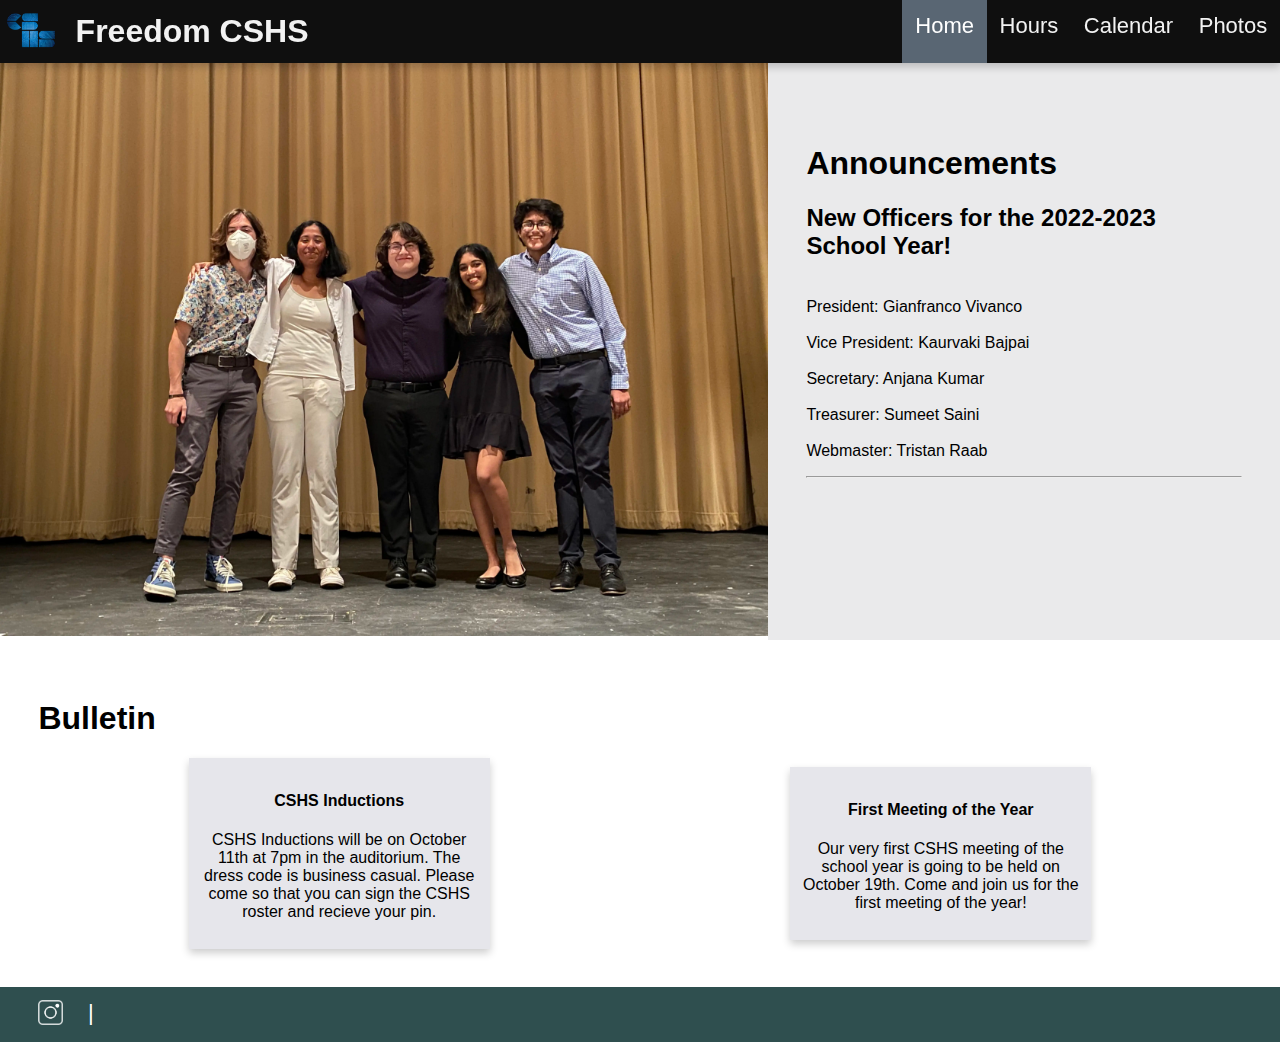
<file: index.html>
<!DOCTYPE html>
<html>
  <head>
    <meta charset="utf-8">
    <meta name="viewport" content="width=device-width, initial-scale=1.0">
    <title>Home</title>
    <link href="style.css" rel="stylesheet" type="text/css" />
	<link rel="icon" type="image/x-icon" href="/Images/cshslogo.png">
  </head>
  <body>
	<!--navbar-->
	<div id="navbar">
		<!--buttons-->
		<a href="photos.html">Photos</a>
		<a href="calendar.html">Calendar</a>
		<a href="" onclick="leaveSiteAlert('https://fhsvolunteer-d8139.web.app/')">Hours</a>
		<a class="active" href="index.html">Home</a>
		<!--title and logo-->
		<h1 class="title">Freedom CSHS</h1>
		<h1 class="mobiletitle">CSHS</h1>
		<img src="/Images/cshslogo.png" width=50 height=50>
	</div>
	<!--content-->
	<div class="content">
		<!--image and announcements-->
		<div class="mainpage">
			<!--slideshow-->
			<div class="slideshow-container">
				<div class="slides fade">
					<img src="/Images/Officers.webp" style="width:100%">
				</div>
				<div class="slides fade">
					<img src="/Images/img2.webp" style="width:100%">
				</div>
				<div class="slides fade">
					<img src="/Images/img3.webp" style="width:100%">
				</div>
			</div>
			<!--announcements-->
			<div class="announcements">
				<h1>Announcements</h1>
				<div class="announcement">
					<h2>New Officers for the 2022-2023 School Year!</h2>
					<p> 
            <br>President: Gianfranco Vivanco </br>
            <br>Vice President: Kaurvaki Bajpai </br>
            <br>Secretary: Anjana Kumar </br>
            <br>Treasurer: Sumeet Saini </br>
            <br>Webmaster: Tristan Raab </br>
          </p>
				</div>
				<hr>
			</div>
		</div>
		<!--bulletin-->
		<div class="bulletin">
			<h1>Bulletin</h1>
			<div class="cards">
				<div class="card">
					<h4>CSHS Inductions</h4>
					<p>CSHS Inductions will be on October 11th at 7pm in the auditorium. The dress code is business casual. Please come so that you can sign the CSHS roster and recieve your pin.</p>
				</div>
				<div class="card">
					<h4>First Meeting of the Year</h4>
					<p>Our very first CSHS meeting of the school year is going to be held on October 19th. Come and join us for the first meeting of the year!</p>
				</div>
			</div>
		</div>
		<div class=""
	</div>
	  <!--footer-->
		<div class="footer">
			<div class="footercontent">
				<a onclick="leaveSiteAlert('https://www.instagram.com/freedomcshs/')" target="_blank">
				<img src="Images/instagram_icon.webp" width="25" height="25">
			</div>
			<div class="footercontent">
				<p class="line">|</p>
			</div>
		</div>
    <script src="script.js"></script>
  </body>
</html>
</file>
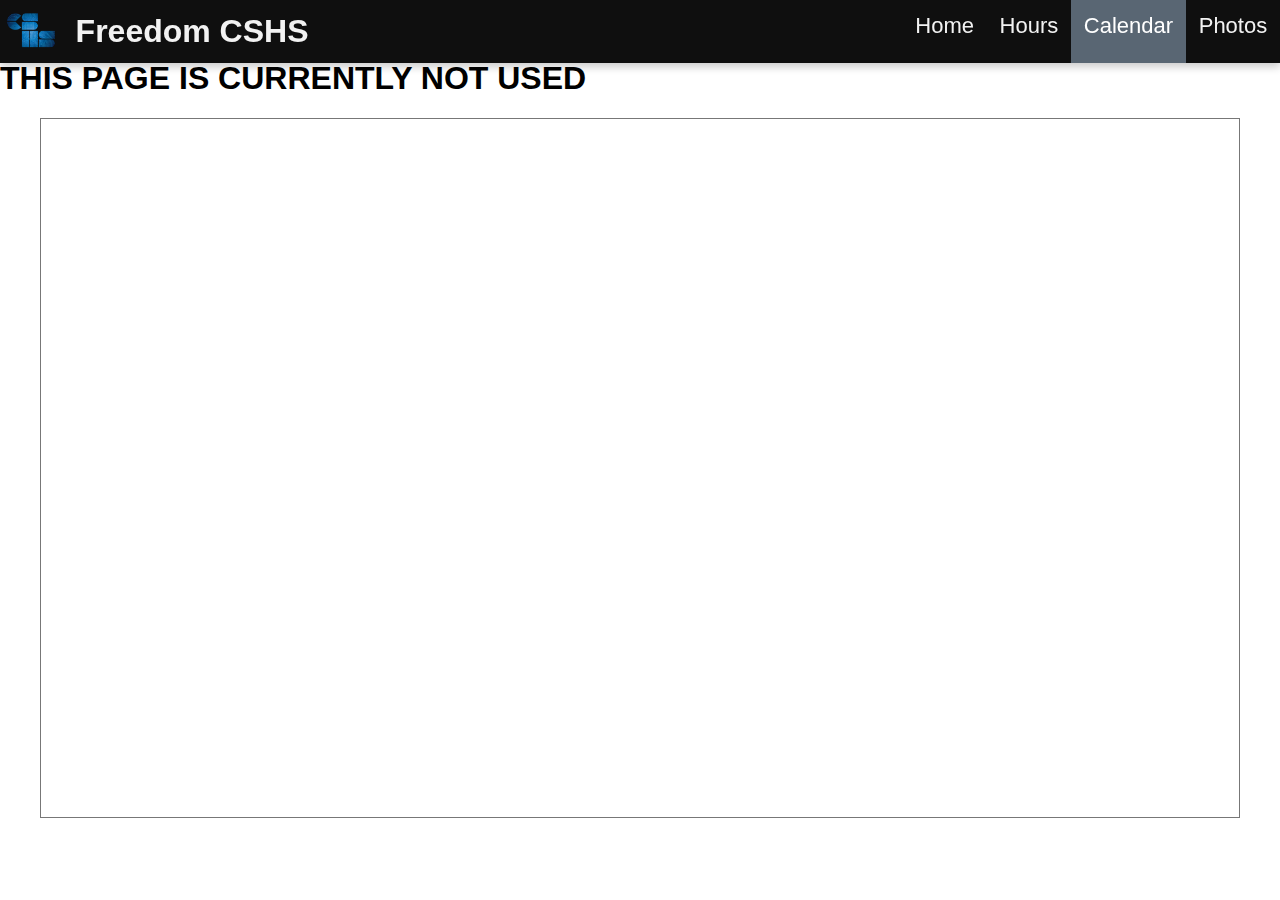
<file: calendar.html>
<!DOCTYPE html>
<html>
  <head>
    <meta charset="utf-8">
    <meta name="viewport" content="width=device-width">
    <title>Calendar</title>
    <link href="style.css" rel="stylesheet" type="text/css"/>
	<link rel="icon" type="image/x-icon" href="cshslogo.png">
  </head>
  <body>
	<!--navbar-->
	<div id="navbar">
    <a href="photos.html">Photos</a>
		<a class="active" href="calendar.html">Calendar</a>
		<a href="" onclick="leaveSiteAlert('https://fhsvolunteer-d8139.web.app/')" >Hours</a>
		<a href="index.html">Home</a>
		<h1 class="title">Freedom CSHS</h1>
		<h1 class="mobiletitle">CSHS</h1>
		<img src="/Images/cshslogo.png" width=50 height=50>
	</div> 
	<h1>THIS PAGE IS CURRENTLY NOT USED</h1>
    <div align = "center">
       <iframe src="https://calendar.google.com/calendar/embed?height=600&wkst=1&bgcolor=%23F6BF26&ctz=America%2FNew_York&title=CSHS%20Events%2FMeetings&src=Y3Noc2VhZ2xlc0BnbWFpbC5jb20&src=ZW4udXNhI2hvbGlkYXlAZ3JvdXAudi5jYWxlbmRhci5nb29nbGUuY29t&color=%23039BE5&color=%230B8043" style="border:solid 1px #777" width="1200" height="700" frameborder="0" scrolling="yes"></iframe>
    </div>
    <script src="script.js"></script>
  </body>
</html>
</file>
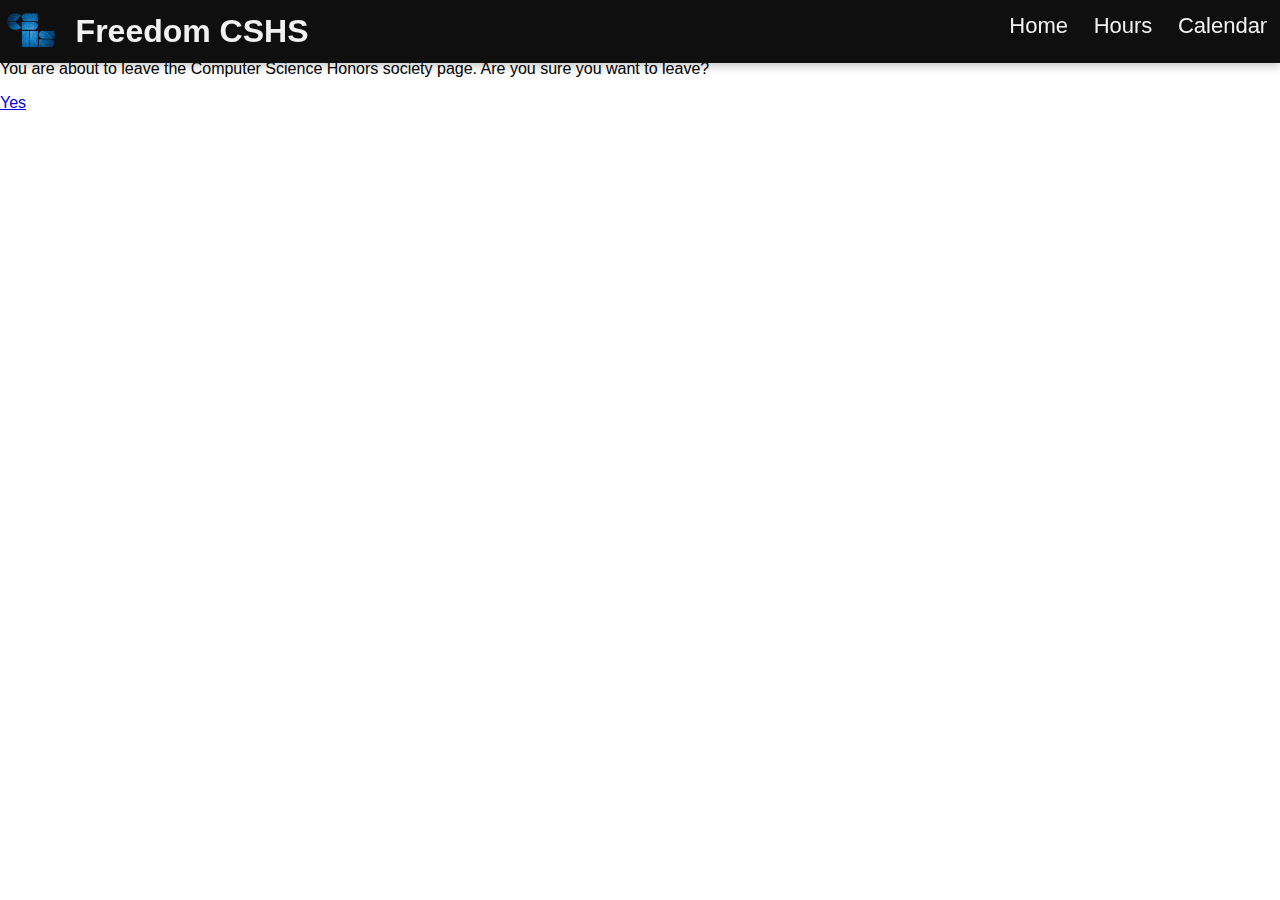
<file: hours.html>
<!DOCTYPE html>
<html>
  <head>
    <meta charset="utf-8">
    <meta name="viewport" content="width=device-width">
    <title>Hours</title>
    <link href="style.css" rel="stylesheet" type="text/css"/>
	<link rel="icon" type="image/x-icon" href="cshslogo.png">
  </head>
  <body>
	<!--navbar-->
	<div id="navbar">
		<a href="calendar.html">Calendar</a>
		<a href="" onclick="leaveSiteAlert('https://fhsvolunteer-d8139.web.app/')" >Hours</a>
		<a href="index.html">Home</a>
		<h1 class="title">Freedom CSHS</h1>
		<h1 class="mobiletitle">CSHS</h1>
		<img src="/Images/cshslogo.png" width=50 height=50>
	</div>
	<p>You are about to leave the Computer Science Honors society page. Are you sure you want to leave?</p>
	<a href="https://fhsvolunteer-d8139.web.app/">Yes</a>
    <script src="script.js"></script>
  </body>
</html>
</file>
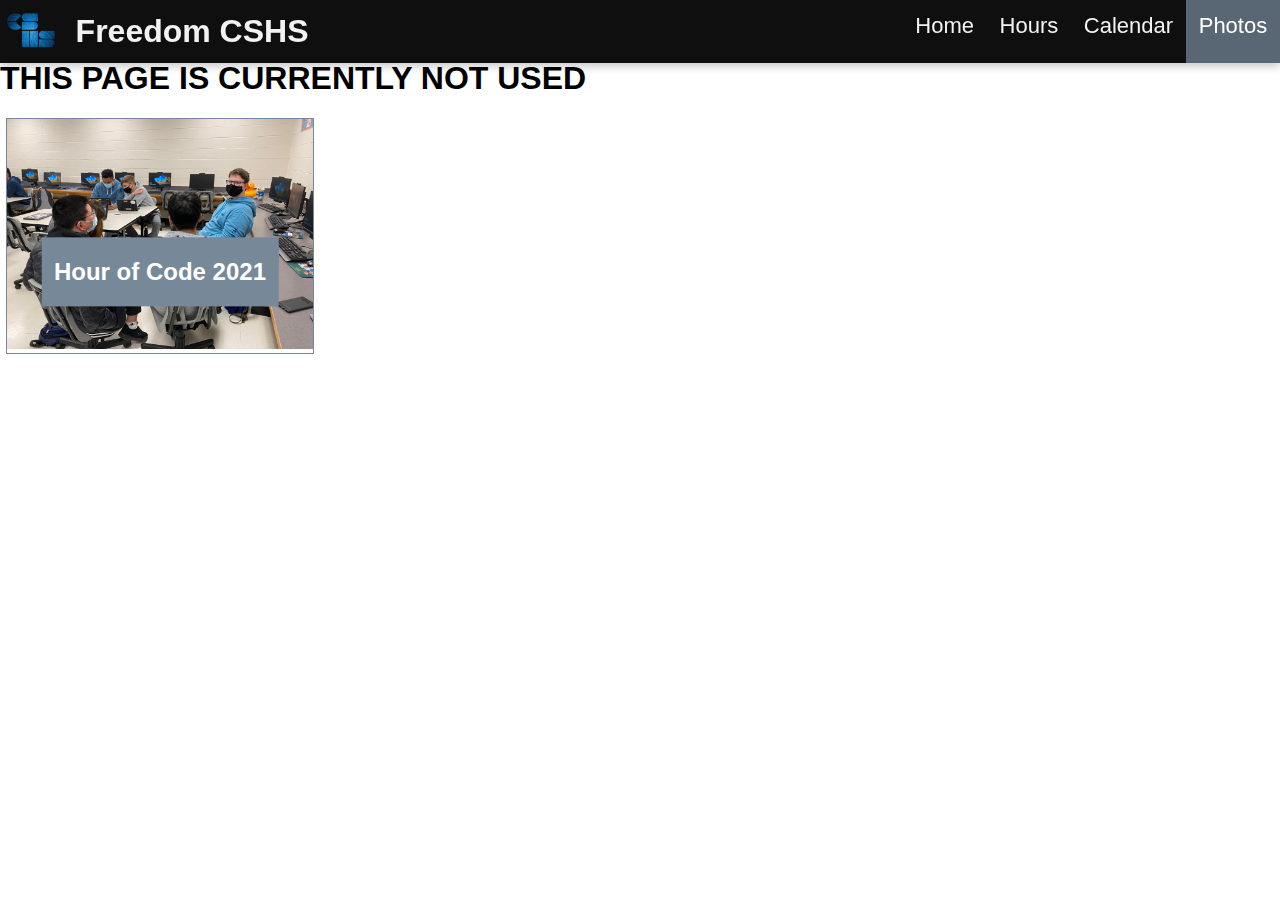
<file: photos.html>
<!DOCTYPE html>
<html>
  <head>
    <meta charset="utf-8">
    <meta name="viewport" content="width=device-width">
    <title>Photos</title>
    <link href="style.css" rel="stylesheet" type="text/css"/>
	<link rel="icon" type="image/x-icon" href="cshslogo.png">
  </head>
  <body>
	<!--navbar-->
	<div id="navbar">
    	<a class="active" href="photos.html">Photos</a>
    	<a href="calendar.html">Calendar</a>
		<a href="" onclick="leaveSiteAlert('https://fhsvolunteer-d8139.web.app/')" >Hours</a>
		<a href="index.html">Home</a>
		<h1 class="title">Freedom CSHS</h1>
		<h1 class="mobiletitle">CSHS</h1>
		<img src="/Images/cshslogo.png" width=50 height=50>
	</div>
    <h1>THIS PAGE IS CURRENTLY NOT USED</h1>
<div class="responsive">
  <a target="_blank" href="Images/hour_of_code/IMG_3982.jpg">
  <div class="gallery">
    <img src="Images/hour_of_code/IMG_3982.jpg" style="width:100%">
    <div class="text-block">
      <h2>Hour of Code 2021</h2>
    </div>
    <script src="script.js"></script>
  </body>
</html>
</file>
<file: style.css>
body {
	background: #ffffff;
	margin: 0px;
	margin-top: 60px;
	font-family: Arial, Helvetica, sans-serif;
}
/* navbar */
#navbar {
	overflow: hidden;
	background-color: #0f0f0f;
	display: flex;
	flex-direction: row-reverse;
	position: fixed;
	top: 0;
	width: 100%;
	z-index: 999;
	box-shadow: 0 4px 8px 0 rgba(0, 0, 0, 0.2);
}
#navbar h1{
	flex-basis: 85%;
	margin: 1%;
	color: #f2f2f2;
}
#navbar a {
	flex-basis: 5%;
	display: block;
	color: #f2f2f2;
	text-align: center;
	padding: 1%;
	text-decoration: none;
	font-size: 22px;
}
#navbar a:hover {
	background-color: #00366b;
}
#navbar a.active {
	background-color: #596673;
	color: white;
}
#navbar img{
	margin: 0.5%;
}
.mobiletitle{
		display: none;
	}
	.title{
		display: block;
	}
/* content */
.content {
	display: flex;
	flex-direction: column;
}
.mainpage {
	display: flex;
	flex-direction: row;
}
.announcements{
	background: #eaeaeb;
	padding: 3%;
	padding-top: 5%;
	flex-basis: 40%;
}
.bulletin{
	padding: 3%;
}
.cards{
	display: flex;
}
#bulletin h1{
	color: darkslategray;
	text-align: center;
}
#bulletin p{
	color: darkslategray;
	font-size: 100px;
}
.footer{
	display: flex;
	flex-direction: row;
	background: darkslategray;
	color: white;
	padding: 1%;
}
.footercontent{
	padding: 0 2% 0 2%;
}
.line{
	margin: 0px;
	font-size: 22px;
}
.card {
	background: #e6e6eb;
	box-shadow: 0 4px 8px 0 rgba(0, 0, 0, 0.2);
	margin: auto;
	max-width: 25%;
	padding: 1%;
	text-align: center;
}
/* slideshow */
.slideshow-container{
	flex-basis: 60%;
	margin: 0px;
	padding: 0px;
}
.slides{
	display: none;
}
.fade {
	animation-name: fade;
	animation-duration: 2s;
}
@keyframes fade {
	from {opacity: 0.33}
	to {opacity: 1}
}
/* mobile media query */
@media (max-width: 600px) {
	body::-webkit-scrollbar {
		display: none;
	}
	body{
		-ms-overflow-style: none;
		scrollbar-width: none;
		margin-top: 25px;
	}
	.navbar{
		height: 50px;
	}
	#navbar img{
		display: none;
	}
	.mobiletitle{
		display: block;
	}
	.title{
		display: none;
	}
	.mainpage{
		flex-direction: column;
	}
	#navbar h1{
		font-size: 18px;
		padding-left: 2%
	}
	#navbar a{
		font-size: 18px;
		padding: 0% 2% 0% 2%;
	}
	.cards{
		flex-direction: column;
	}
	.card{
		margin-bottom: 3%;
		width: 100%;
		max-width: 100%;
	}
	.announcements{
		padding-top: 1%;
	}
}
/* photos page */
.gallery {
  position: relative;
  border: 0.5px solid lightslategrey;
}
.gallery img:hover {
  filter: grayscale(10%);
  transform: scale(1.01);
}
div.gallery img {
  width: 100%;
  height: auto;
}
* {
  box-sizing: border-box;
}
.responsive {
  padding: 0 6px;
  float: left;
  width: 24.99999%;
}
@media only screen and (max-width: 700px) {
  .responsive {
    width: 49.99999%;
    margin: 6px 0;
  }
}
@media only screen and (max-width: 500px) {
	.responsive {
		width: 100%;
	}
}
.text-block {
  position: absolute;
  bottom: 5%;
  left: 50%;
  transform: translate(-50%, -50%);
  background-color: lightslategray;
  color: white;
  white-space: nowrap;
  padding-left: 4%;
  padding-right: 4%;
  padding-top: 0.25%;
  padding-bottom: 0.25%;
}
</file>
